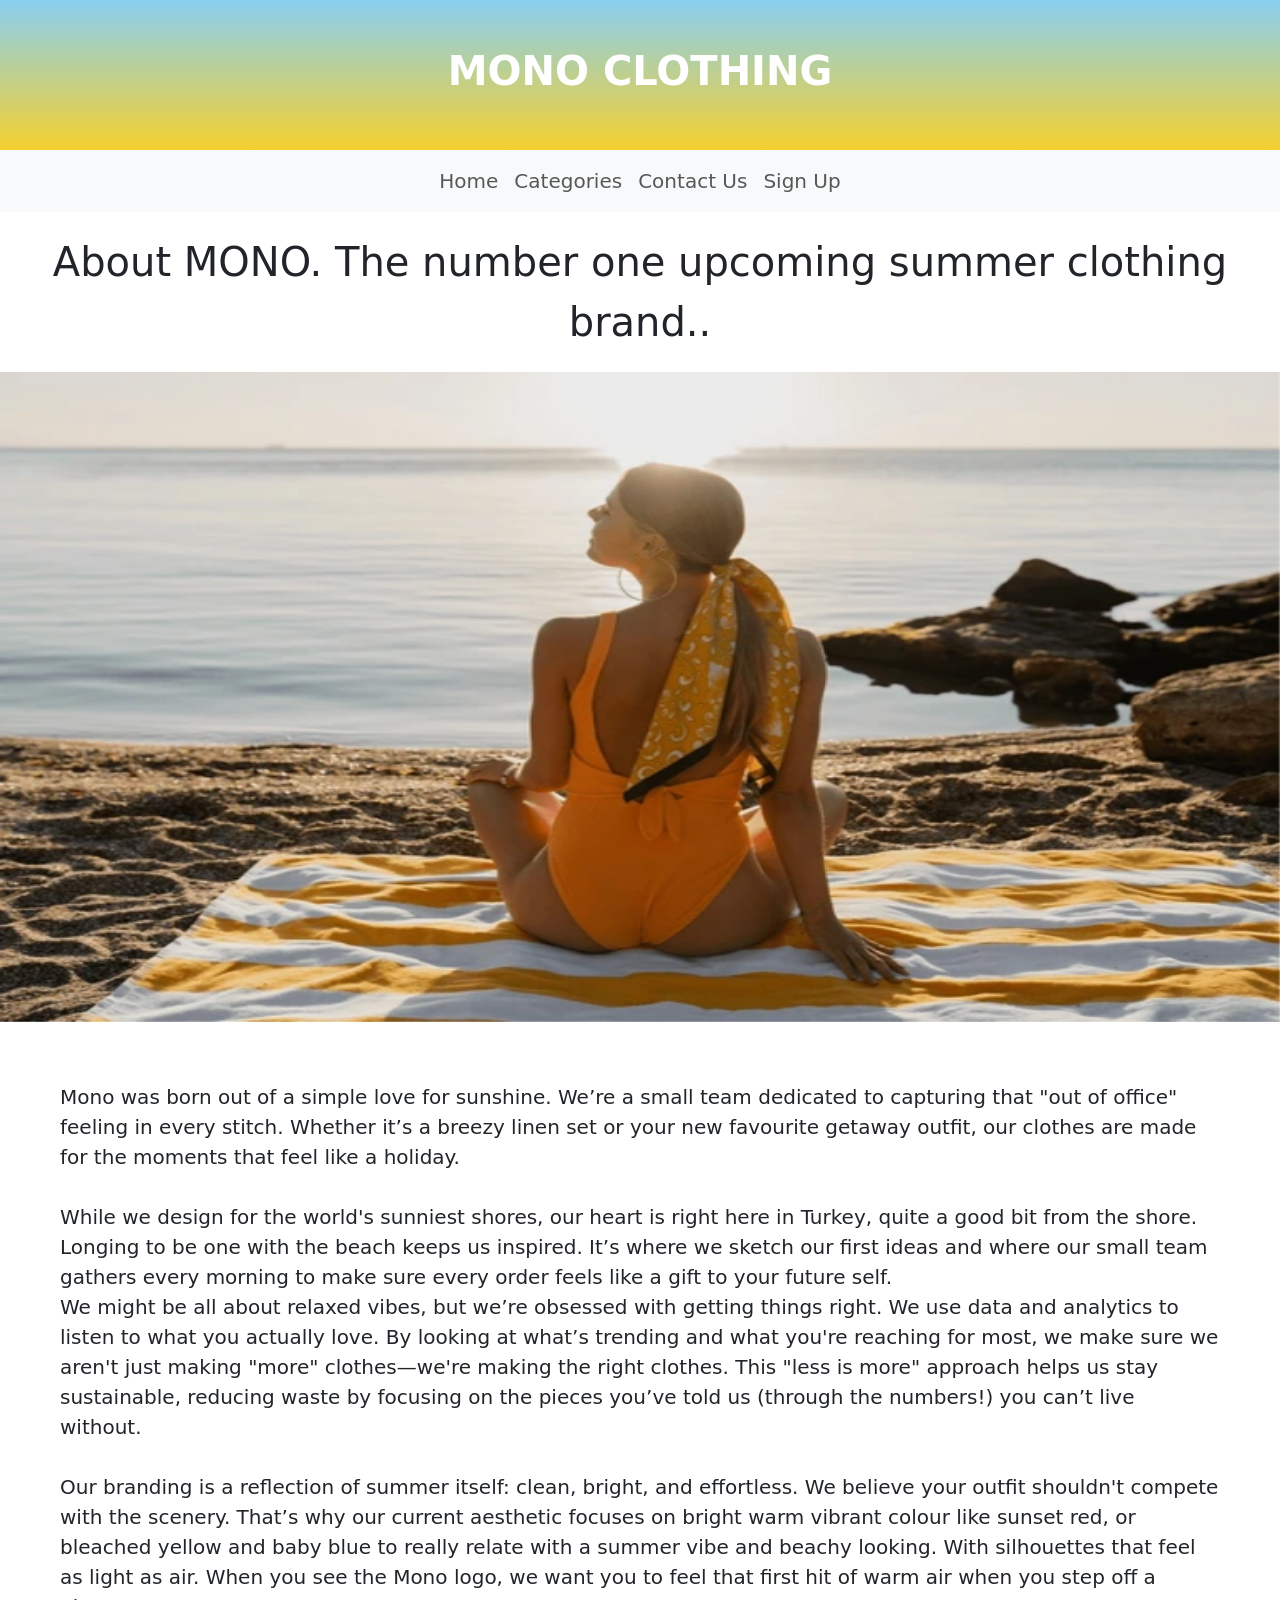
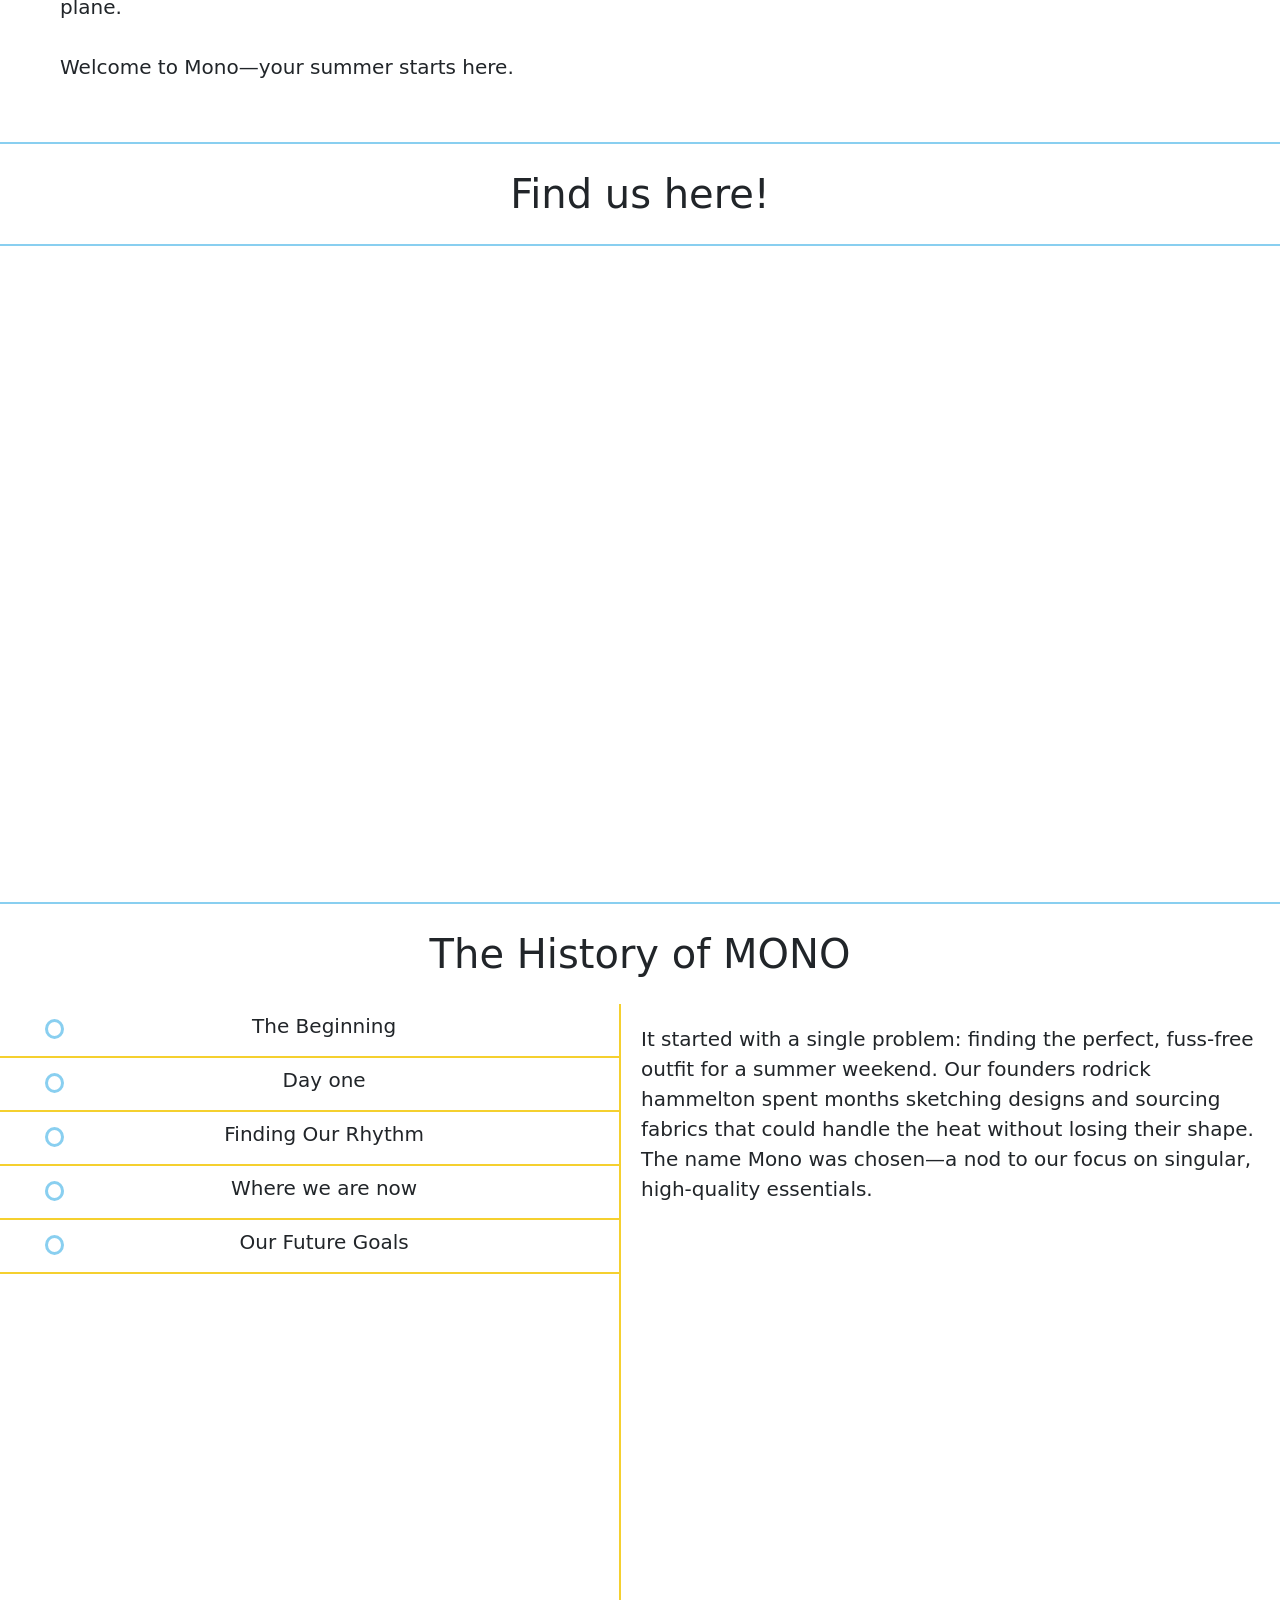
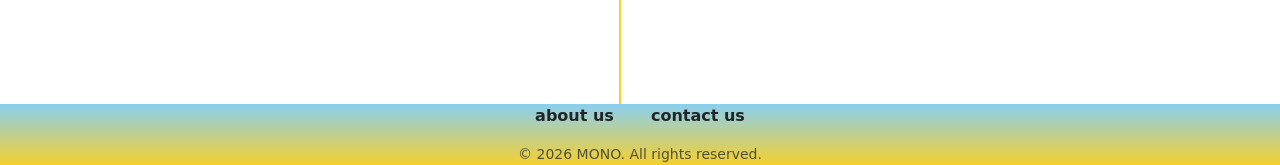
<file: COM109_CW2/about-us.html>
<!DOCTYPE html>
<html lang="eng">
    <head>
        <meta charset="utf-8" />
        <meta name="viewport" content="width=device-width" />


        <link rel="stylesheet" type="text/css" href="styles.css">
        <link rel="stylesheet" type="text/css" href="bootstrap.min.css">
        <link rel="icon" type="image/x-icon" href = "Images/Mono_favicon.webP">
        
    </head>
    <body>
        <div class="Header">
            <h1 class="LOGO-MAIN"><b>MONO CLOTHING</b></h1>

        </div>
        <div id="navbar-wrapper" class="sticky-top">
            <nav class ="navbar navbar-expand-lg bg-body-tertiary">
                <button id="navbar" class="navbar-toggler" type="button" data-bs-toggle="collapse" data-bs-target="#navbar-toggler" aria-controls="navbar" aria-expanded="false" aria-label="navigation toggle">
                    <span class="navbar-toggler-icon"></span>
                </button>
               
                <div class="collapse navbar-collapse text-center" id="navbar-toggler">
                    <ul class="navbar-nav mx-auto">
                        <li class="nav-item">
                            <a class = "nav-link" href="index.html"> Home </a>
                        </li>
                        <li class="nav-item">
                            <a class = "nav-link" href="index.html#categories"> Categories </a>
                        </li>
                        <li class="nav-item">
                            <a class = "nav-link" href="contact-us.html"> Contact Us </a>
                        </li>
                        <li class="nav-item">
                            <a class = "nav-link" href="sign-up.html"> Sign Up </a>
                        </li>
                    </ul>
                </div>
            </nav>
        </div>

        <main>
            <div class="aboutus_title">
                About MONO. The number one upcoming summer clothing brand..
            </div>

            <div id="carouselExampleAutoplaying" class="carousel slide" data-bs-ride="carousel">
                <div class="carousel-inner">
                    <div class="carousel-item active">
                        <img src="Images/Lady-sitting-at-beach.webp" class="aboutus_title-image" alt="Lady sitting at beach">
                    </div>
                    <div class="carousel-item">
                        <img src="Images/Male-waling-down-beach.avif" class="aboutus_title-image" alt="...">
                    </div>
                    <div class="carousel-item">
                        <img src="Images/Male-looking-cool.png" class="aboutus_title-image" alt="...">
                    </div>
                </div>
            </div>

            <div class="body-text">
                Mono was born out of a simple love for sunshine.
                We’re a small team dedicated to capturing that "out of office" 
                feeling in every stitch. Whether it’s a breezy linen set or your new 
                favourite getaway outfit, our clothes are made for the moments that 
                feel like a holiday.
                <br>
                <br>
                While we design for the world's sunniest shores, our heart is right here in
                Turkey, quite a good bit from the shore. Longing to be one with the beach
                keeps us inspired. It’s where we sketch our first ideas and where our small 
                team gathers every morning to make sure every order feels like a gift to your 
                future self.
                <br>
                We might be all about relaxed vibes, but we’re obsessed with getting things 
                right. We use data and analytics to listen to what you actually love. 
                By looking at what’s trending and what you're reaching for most, 
                we make sure we aren't just making "more" clothes—we're making the right 
                clothes. This "less is more" approach helps us stay sustainable, reducing 
                waste by focusing on the pieces you’ve told us (through the numbers!) 
                you can’t live without.
                <br>
                <br>
                Our branding is a reflection of summer itself: clean, bright, and effortless. 
                We believe your outfit shouldn't compete with the scenery. That’s why our 
                current aesthetic focuses on bright warm vibrant colour like sunset red, or
                bleached yellow and baby blue to really relate with a summer vibe and beachy
                looking. With silhouettes that feel as light as air. When you see the Mono 
                logo, we want you to feel that first hit of warm air when you step off a plane.
                <br>
                <br>
                Welcome to Mono—your summer starts here.
            </div>

            <div class="image-text">
                Find us here!
            </div>
            <div class="image-text">
                <iframe class="map" src="https://www.google.com/maps/embed?pb=!1m18!1m12!1m3!1d838.0776903593311!2d30.724213674425197!3d36.89754642755353!2m3!1f0!2f0!3f0!3m2!1i1024!2i768!4f13.1!3m3!1m2!1s0x14b0155c964f2671%3A0x40d9dbd42a625f2a!2zVMO8cmtpeWU!5e0!3m2!1sen!2suk!4v1776689193567!5m2!1sen!2suk"></iframe>
            </div>


            <div class="aboutus_title">
                The History of MONO
            </div>


            <div class="Container">
                <div class="aboutus_left-box">
                    <div class="timeline-item Selectable-Card" id="parent-event1" onclick="toggleDetails('event1')">
                        <div class="timeline-dot"></div>
                        <div class="timeline-content">
                            <h5>The Beginning</h5>
                        </div>
                    </div>

                    <div class="timeline-item Selectable-Card" id="parent-event2" onclick="toggleDetails('event2')">
                        <div class="timeline-dot"></div>
                        <div class="timeline-content">
                            <h5>Day one</h5>
                        </div>
                    </div>

                    <div class="timeline-item Selectable-Card" id="parent-event3" onclick="toggleDetails('event3')">
                        <div class="timeline-dot"></div>
                        <div class="timeline-content">
                            <h5>Finding Our Rhythm</h5>
                        </div>
                    </div>

                    <div class="timeline-item Selectable-Card" id="parent-event4" onclick="toggleDetails('event4')">
                        <div class="timeline-dot"></div>
                        <div class="timeline-content">
                            <h5>Where we are now</h5>
                        </div>
                    </div>

                    <div class="timeline-item Selectable-Card" id="parent-event5" onclick="toggleDetails('event5')">
                        <div class="timeline-dot"></div>
                        <div class="timeline-content">
                            <h5>Our Future Goals</h5>
                        </div>
                    </div>
                </div>
                
                <div class="sticky-top aboutus_right-box" style="top: 62px; z-index: 1010;">
                    <div id="event1" class="details">
                        It started with a single problem: finding the perfect, fuss-free 
                        outfit for a summer weekend. Our founders rodrick hammelton spent months sketching 
                        designs and sourcing fabrics that could handle the heat without 
                        losing their shape. The name Mono was chosen—a nod to our focus on 
                        singular, high-quality essentials.
                    </div>
                    <div id="event2" class="details">
                        We officially opened our virtual doors in 06/23/2017. 
                        Operating out of a small studio in Turkey, we launched 
                        our first "Sun & Sand" collection. The response was immediate, and 
                        we quickly realized we weren’t the only ones looking for a simpler 
                        way to dress for the sun.
                    </div>
                    <div id="event3" class="details">
                        As we grew, we stopped guessing and started listening. This was 
                        when we integrated advanced analytics into our design process. By 
                        looking at what our community truly loved, we refined our branding to 
                        the clean, sun-bleached aesthetic you see today. We stopped chasing 
                        fast-fashion trends and started perfecting the "Mono Look."

                    </div>
                    <div id="event4" class="details">
                        Today, Mono is more than just a clothing brand; it’s a community of 
                        sun-seekers. We are still based in Turkey however we did under go
                        an expansion as we wish to expand our company so more people could
                        enjoy it. Using data-driven insights to ensure our production remains sustainable 
                        and intentional. Every new drop is a direct result of your feedback 
                        and the "endless summer" lifestyle we all share.

                    </div>
                    <div id="event5" class="details">
                        <b>Sustainability Milestone:</b><br> By 2030, we aim to transition 100% of our 
                        core collection to certified organic or recycled fabrics, using our analytics to 
                        minimize overproduction and waste.
                        <br>
                        <br>
                        <b>Mono On the Move:</b><br> We are planning our first series of summer pop-up 
                        shops in coastal cities, bringing the "Mono experience" from the screen to the 
                        seaside.
                        <br>
                        <br>
                        <b>Global Sun-Chasing:</b><br> We’re expanding our logistics to ensure that no 
                        matter where the sun is shining in the world, Mono can get a breezy outfit to 
                        your doorstep faster and more efficiently.
                    </div>
                </div>
            </div>
        </main>

        <footer class="main-footer container-fluid">
            <div class="row">
                <div class="col-12 text-center">
                    <nav class="mb-3">
                        <a href="#about-us" class="text-dark text-decoration-none mx-3 fw-bold">about us</a>
                        <a href="#contact-us" class="text-dark text-decoration-none mx-3 fw-bold">contact us</a>
                    </nav>
                    <p class="text-muted small mb-0">&copy; 2026 MONO. All rights reserved.</p>
                </div>
            </div>
        </footer>
        
        <script src="jquery.js"></script>
        <script src="About-us.js"></script>
        <script src="https://cdn.jsdelivr.net/npm/bootstrap@5.3.8/dist/js/bootstrap.bundle.min.js"></script>
    </body>

</html>
</file>
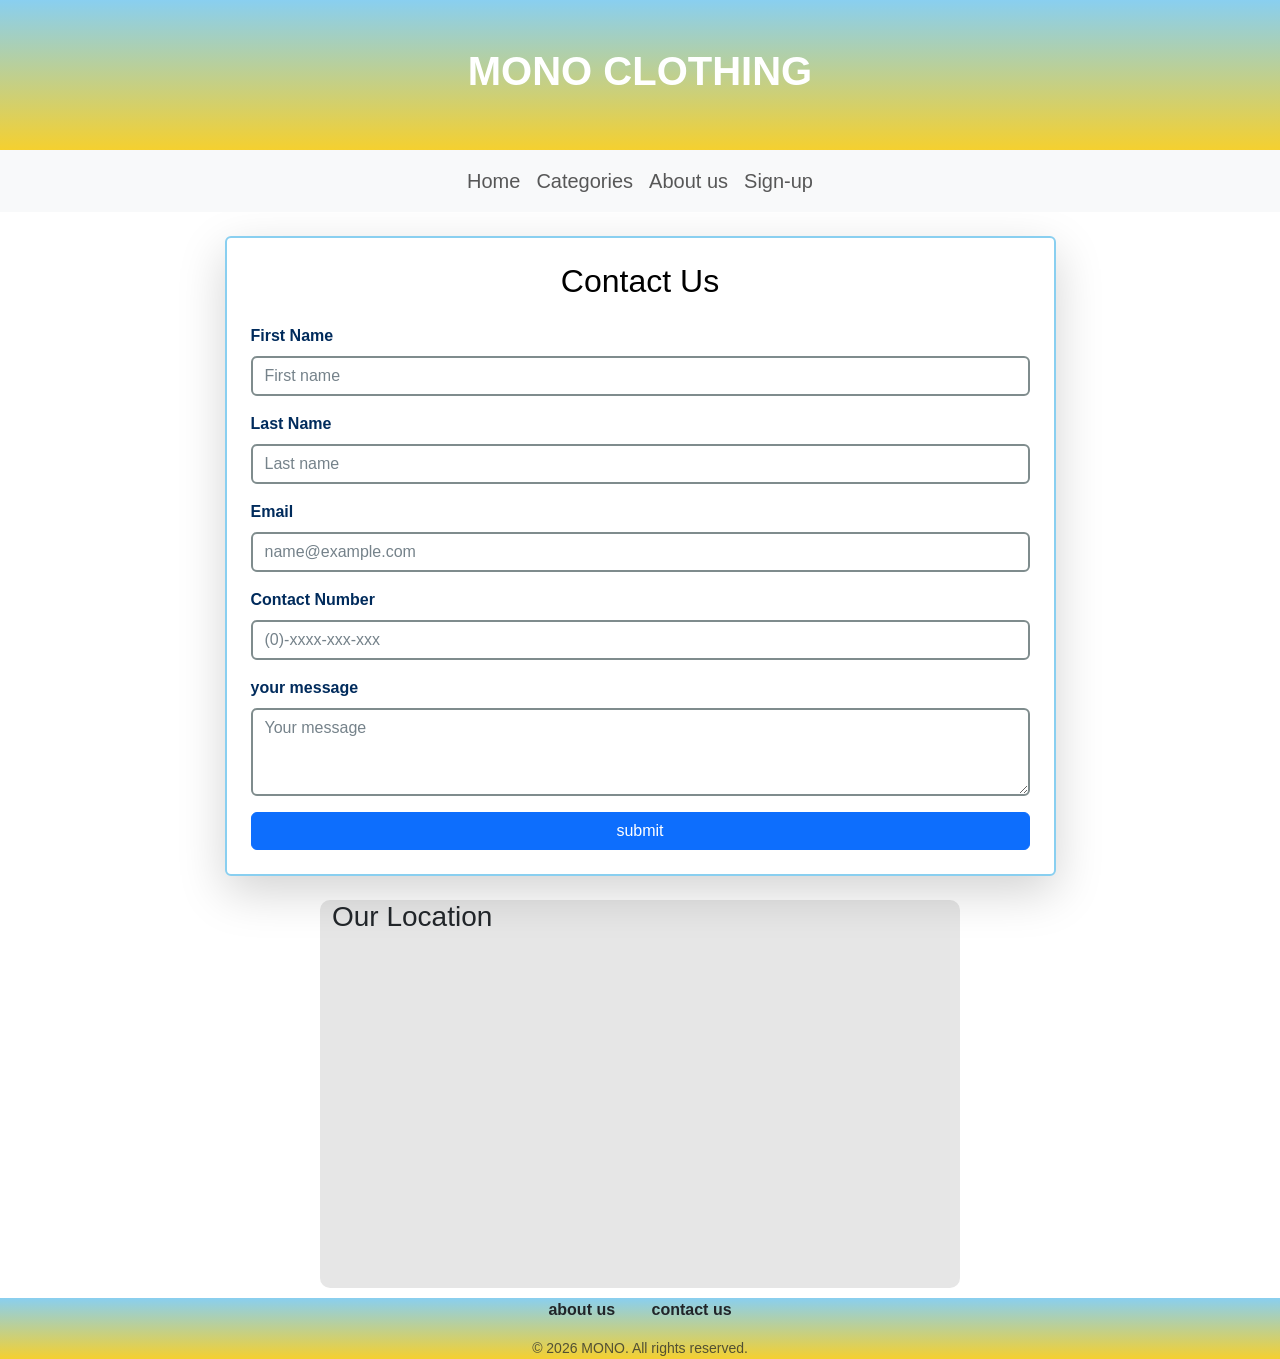
<file: COM109_CW2/contact-us.html>
<!DOCTYPE html>
<html lang="en">
    <head>
        <meta charset="UTF-8">
        <meta name="viewport" content="width=device-width, initial-scale=1.0">
        <meta name="description" content="page to contact the company">
        <meta name="author" content="MONO">

        <link rel="stylesheet" href="bootstrap.min.css"><!-- boostrap CSS -->
        <link rel="stylesheet" type="text/css" href="styles.css"><!-- Custom CSS -->
        <link rel="icon" type="image/x-icon"  href="/Images/Mono_favicon.webP">
        <title>Contact Us</title>
    </head>

    <body>
        <div class="Header">
            <h1 class="LOGO-MAIN"><b>MONO CLOTHING</b></h1>
        </div>

        <!-- navbar -->
         <div id="navbar-wrapper" class="sticky-top">
            <nav class ="navbar navbar-expand-lg bg-body-tertiary">
                <button id="navbar" class="navbar-toggler" type="button" data-bs-toggle="collapse" data-bs-target="#navbar-toggler" aria-controls="navbar" aria-expanded="false" aria-label="navigation toggle">
                    <span class="navbar-toggler-icon"></span>
                </button>
                
                <div class="collapse navbar-collapse text-center" id="navbar-toggler">
                    <ul class="navbar-nav mx-auto">
                        <li class="nav-item">
                            <a class = "nav-link" href="index.html"> Home </a>
                        </li>
                        <li class="nav-item">
                            <a class = "nav-link" href="index.html#categories"> Categories </a>
                        </li>
                        <li class="nav-item">
                            <a class = "nav-link" href="about-us.html"> About us </a>
                        </li>
                        <li class="nav-item">
                            <a class = "nav-link" href="sign-up.html"> Sign-up </a>
                        </li>
                    </ul>
                </div>
            </nav>
        </div>

        <!-- The form field -->   
        <main>
            <div class="container mt-0">
                <div class="row justify-content-center">
                    <div class="col-md-9">
                        
                        <form class="inputForm p-4 mt-4 mb-4 shadow-lg rounded needs-validation" name="inputForm" id="contactForm" novalidate>
                            <div id="subTitle">
                                <h2 class="mb-4">Contact Us</h2>
                            </div>
                                    
                            <div class="mb-3">
                                <label for="firstName" class="form-label">First Name</label>
                                <input type="text" name="firstName" class="form-control" id="firstName" placeholder="First name" required>
                                <div class="invalid-feedback">Please enter your first name</div>
                            </div>
                                
                            <div class="mb-3">
                                <label for="lastName" class="form-label">Last Name</label>
                                <input type="text" name="lastName" class="form-control" id="lastName" placeholder="Last name" required>
                                <div class="invalid-feedback">Please enter your last name</div>
                            </div>
                                
                            <div class="mb-3">
                                <label for="Email" class="form-label">Email</label>
                                <input type="email" name="Email" class="form-control" id="Email" placeholder="name@example.com" required autocomplete="email">
                                <div class="invalid-feedback">Enter a valid email</div>
                            </div>

                            <div class="mb-3">
                                <label for="contactNum" class="form-label">Contact Number</label>
                                <input type="tel" name="contact" class="form-control" id="contactNum" placeholder="(0)-xxxx-xxx-xxx" required>
                                <div class="invalid-feedback">Please enter a valid contact number</div>
                            </div>

                            <div class="mb-3">
                                <label for="contactMsg" class="form-label">your message</label>
                                <textarea class="form-control" name="contactMsg" id="contactMsg" rows="3" placeholder="Your message" required></textarea>
                                <div class="invalid-feedback">Please enter a message</div>

                            </div>

                            <button type="submit" class="btn btn-primary w-100" id="submitButton">submit</button>
                        </form>
                    </div>
                </div>
            </div>

            <div class="container" id="map-wrapper">
                <h3>Our Location</h3>
                <div class="ratio ratio-16x9 mb-2">
                    <iframe title="companyLocation" src="https://www.google.com/maps/embed?pb=!1m18!1m12!1m3!1d2310.963638840043!2d-5.9316798239542265!3d54.604633179837606!2m3!1f0!2f0!3f0!3m2!1i1024!2i768!4f13.1!3m3!1m2!1s0x4861084ca01b3ccd%3A0xf36a06a9666eabcc!2sUlster%20University!5e0!3m2!1sen!2suk!4v1776355851110!5m2!1sen!2suk" allowfullscreen="" loading="lazy" referrerpolicy="no-referrer-when-downgrade"></iframe>
                </div>
            </div>
        </main>

        <footer class=" main-footer container-fluid">
            <div class="row">
                <div class="col-12 text-center">
                    <nav class="mb-3">
                        <a href="#about-us" class="text-dark text-decoration-none mx-3 fw-bold">about us</a>
                        <a href="#contact-us" class="text-dark text-decoration-none mx-3 fw-bold">contact us</a>
                    </nav>
                    <p class="text-muted small mb-0">&copy; 2026 MONO. All rights reserved.</p>
                </div>
            </div>
        </footer>
        <script src="jquery.js"></script>
        <script src="main.js"></script>
    </body>
</html>
</file>
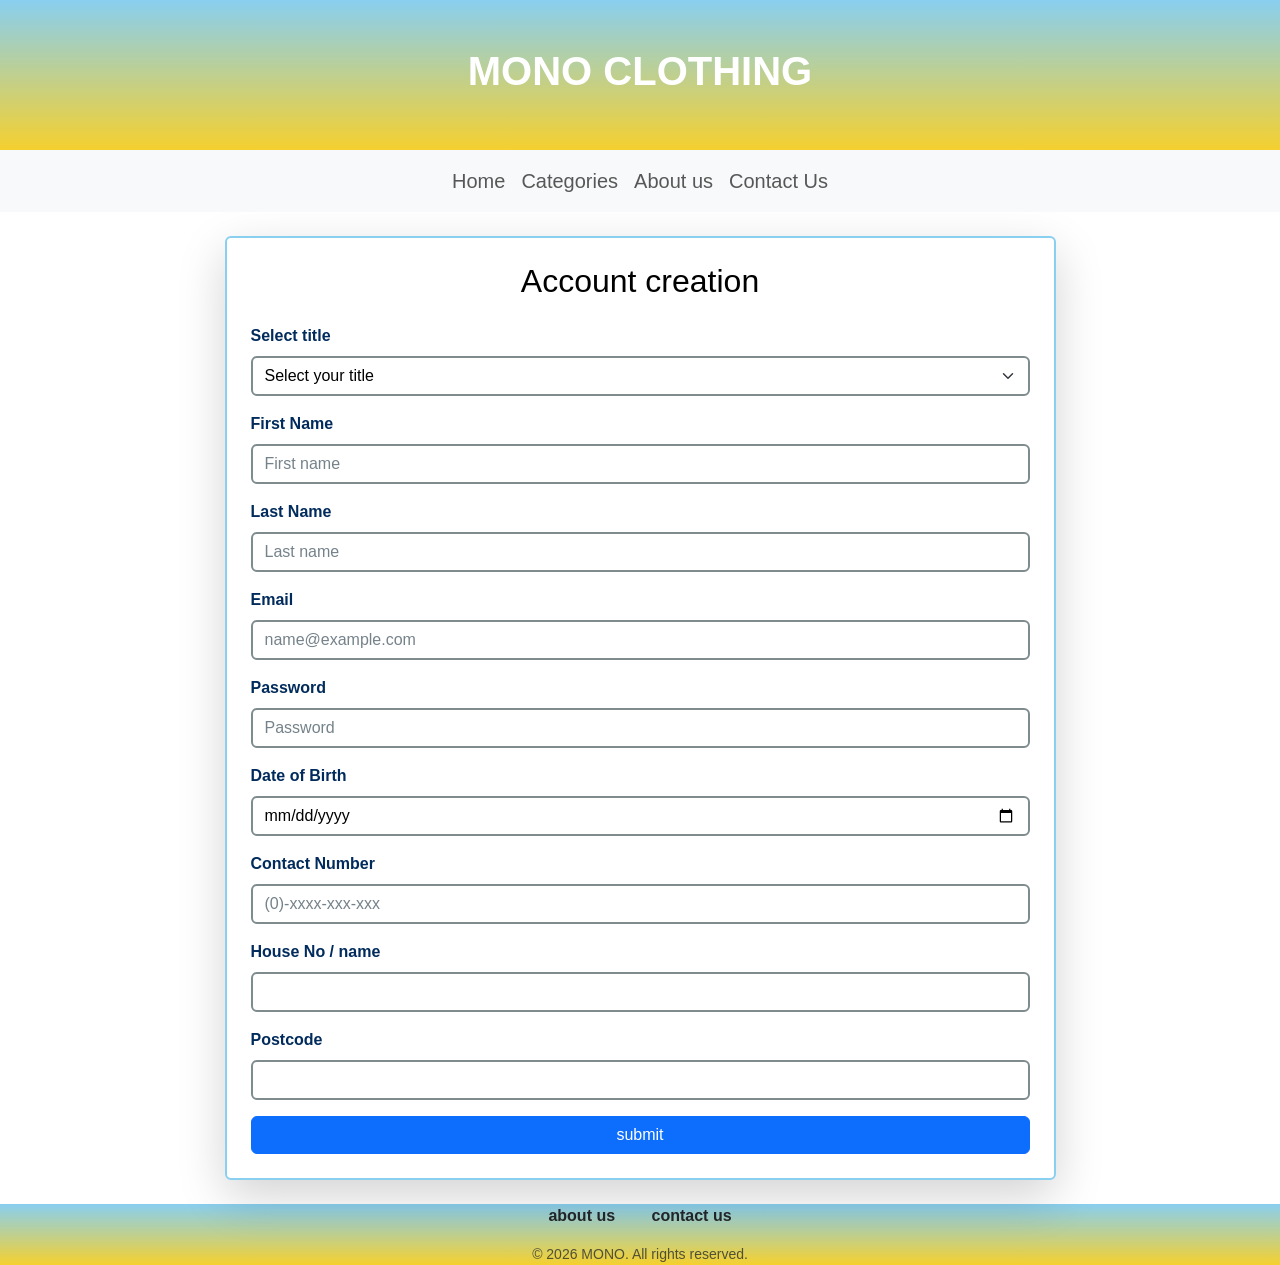
<file: COM109_CW2/sign-up.html>
<!DOCTYPE html>
<html lang="en">
    <head>
        <meta charset="utf-8">
        <meta name="viewport" content="width=device-width, initial-scale=1.0">
        <meta name="description" content="signup for an account to get started">
        <meta name="author" content="MONO">
        
        <link rel="stylesheet" href="bootstrap.min.css"><!-- boostrap CSS -->
        <link rel="stylesheet" type="text/css" href="styles.css"><!-- Custom CSS -->
        <link rel="icon" type="image/x-icon"  href="Images/Mono_favicon.webP">
        <title>Account creation</title>
    </head>
    
    <body>
        <div class="Header">
            <h1 class="LOGO-MAIN"><b>MONO CLOTHING</b></h1>
        </div>

        <div id="navbar-wrapper" class="sticky-top">
            <nav class ="navbar navbar-expand-lg bg-body-tertiary" aria-label="sticky navbar">
                <button id="navbar" class="navbar-toggler" type="button" data-bs-toggle="collapse" data-bs-target="#navbar-toggler" aria-controls="navbar-toggler" aria-expanded="false" aria-label="navigation toggle">
                    <span class="navbar-toggler-icon"></span>
                </button>
                
                <div class="collapse navbar-collapse text-center" id="navbar-toggler" aria-label="navbar burger menu">
                    <ul class="navbar-nav mx-auto">
                        <li class="nav-item">
                            <a class = "nav-link" href="index.html"> Home </a>
                        </li>
                        <li class="nav-item">
                            <a class = "nav-link" href="index.html#categories"> Categories </a>
                        </li>
                        <li class="nav-item">
                            <a class = "nav-link" href="about-us.html"> About us </a>
                        </li>
                        <li class="nav-item">
                            <a class = "nav-link" href="contact-us.html"> Contact Us </a>
                        </li>
                    </ul>
                </div>
            </nav>
        </div>

        <main id="signupPageContent">
            <div class="container mt-0">
                <div class="row justify-content-center">
                    <div class="col-md-9">
                        
                        <form class="inputForm p-4 mt-4 mb-4 shadow-lg rounded needs-validation" name="inputForm" id="signupForm" role="form" aria-label="account creation" novalidate>
                            <div id="subTitle">
                                <h2 class="mb-4">Account creation</h2>
                            </div>

                            <div class="mb-3">
                                <label for="title" class="form-label">Select title</label>
                                <select name="title" class="form-select" id="title" required>
                                    <option value="" disabled selected>Select your title</option>
                                    <option value="miss">Miss</option>
                                    <option value="mrs">Mrs</option>
                                    <option value="ms">Ms</option>  
                                    <option value="mr">Mr</option>
                                    <option value="mx">Mx</option>
                                    <option value="Reverend">Reverend</option>
                                    <option value="dr">Dr</option>
                                </select>
                                <div class="invalid-feedback">Please select a title</div>
                            </div>
                                    
                            <div class="mb-3">
                                <label for="firstName" class="form-label">First Name</label>
                                <input type="text" name="firstName" class="form-control" id="firstName" placeholder="First name" required>
                                <div class="invalid-feedback">Please enter your first name</div>
                            </div>
                                
                            <div class="mb-3">
                                <label for="lastName" class="form-label">Last Name</label>
                                <input type="text" name="lastName" class="form-control" id="lastName" placeholder="Last name" required>
                                <div class="invalid-feedback">Please enter your last name</div>
                            </div>
                                
                            <div class="mb-3">
                                <label for="Email" class="form-label">Email</label>
                                <input type="email" name="Email" class="form-control" id="Email" placeholder="name@example.com" required autocomplete="email">
                                <div class="invalid-feedback">Enter a valid email</div>
                            </div>
                            
                            <div class="mb-3">
                                <label for="password" class="form-label">Password</label>
                                <input type="password" name="password" class="form-control" id="password" placeholder="Password" minlength="8" required autocomplete="new-password">
                                <div class="invalid-feedback">Please enter valid password</div>
                            </div>
                                
                            <div class="mb-3">
                                <label for="DOB" class="form-label">Date of Birth</label>
                                <input type="date" name="DOB" class="form-control" id="DOB" required>
                                <div class="invalid-feedback">Please enter a date of birth</div>
                            </div>

                            <div class="mb-3">
                                <label for="contactNum" class="form-label">Contact Number</label>
                                <input type="tel" name="contact" class="form-control" id="contactNum" placeholder="(0)-xxxx-xxx-xxx" required>
                                <div class="invalid-feedback">Please enter a valid contact number</div>
                            </div>

                            <div class="mb-3">
                                <label for="houseNo" class="form-label">House No / name</label>
                                <input type="text" name="house_No" class="form-control" id="houseNo" required>
                                <div class="invalid-feedback">Please enter a valid house No/name</div>
                            </div>

                            <div class="mb-3">
                                <label for="postCode" class="form-label">Postcode</label>
                                <input type="text" name="post_code" class="form-control" id="postCode" required>
                                <div class="invalid-feedback">Please enter a valid postcode</div>
                            </div>

                            <button type="submit" onclick="setLocalStorage()" class="btn btn-primary w-100" id="submitButton">submit</button>
                            
                        </form>

                    </div>
                </div>
            </div>
        </main>

        <footer class="main-footer container-fluid">
            <div class="row">
                <div class="col-12 text-center">
                    <nav class="mb-3">
                        <a href="#about-us" class="text-dark text-decoration-none mx-3 fw-bold">about us</a>
                        <a href="#contact-us" class="text-dark text-decoration-none mx-3 fw-bold">contact us</a>
                    </nav>
                    <p class="text-muted small mb-0">&copy; 2026 MONO. All rights reserved.</p>
                </div>
            </div>
        </footer>
    
    <script src="jquery.js"></script>
    <script src="main.js"></script>
    </body>

</html>
</file>
<file: COM109_CW2/styles.css>
/* General - shared across all pages*/
body {
    font-family: Verdana, Geneva, sans-serif;
    margin: 0;
    min-height: 100vh;
    background-size: cover;
    background-repeat: no-repeat;
    background-attachment: fixed;
}
main {
    background-color: white;
}

div.Header {
    background-image: linear-gradient(to top, rgb(245,208,47) , rgb(137, 207, 240));
    height: 150px;
    width: 100%;
    justify-content: center;
    align-items: center;
    display: flex;
}

h1.LOGO-MAIN {
    color: rgb(255,255,255);
    text-align: center;
}

.navbar {
    font-size: 20px;
}

.navbar a:hover {
    background-color: rgb(137, 207, 240);
}

.main-footer {
    background-image: linear-gradient(to top, rgb(245,208,47) , rgb(137, 207, 240));
}


/* sign-up page */
#subTitle {
    align-items: center;
    justify-content: center;
    display: flex;
}

/* The main body of the form */
.inputForm {
    background-color: white;
    color: black;
    border: 2px solid rgb(137, 207, 240);
}

/* this is the text areas of the input fields */
.inputForm .form-control {
    background-color: rgba(255, 255, 255, 0.1);
    border: 2px solid #7f8c8d;
    color: black;
}

.form-select {
    background-color: rgba(255, 255, 255, 0.1);
    border: 2px solid #7f8c8d;
    color: black;
}

.inputForm .form-label {
    font-weight: bold;
    color: #002b5c;
}

.inputForm .form-control::placeholder {
    color: #75828a;
}


/* contact-us page */
#map-wrapper {
    background-color: rgb(230, 230, 230);
    width: 50%;
    border-radius: 10px;
    margin-bottom: 10px;
}

/* About-us page */
.Container {
    padding: 0%;
    display: flex;
    
}

.aboutus_left-box {
    flex: 1;
    height: 700px;
    width: 50%;
    border-right: 2px solid rgb(245,208,47);

}

.aboutus_right-box {
    flex: 1;
    height: 400px;
    width: 50%;
    padding: 20px 20px;
    font-size: 20px;
}

.timeline-item {
    display: flex;
    padding: 10px 40px;
    border-bottom: 2px solid rgb(245,208,47);
}

.timeline-dot {
    position: relative;
    width: 20px;
    height: 20px;
    background-color: white;
    border: 3px solid rgb(137, 207, 240);
    margin: 5px 5px;
    border-radius: 50%;
    transition: all 0.3s ease;
}

.active-item .timeline-dot {
  background-color: rgb(245,208,47) !important;
  border-color: rgb(245,208,47) !important;
}


.timeline-content {
    text-align: center;
    display: flex;
    flex-direction: column;
    width: 100%;
}

.Selectable-Card {
  cursor: pointer;
  transition: background-color 0.3s ease, transform 0.2s ease;
}

.Selectable-Card:hover {
  background-color: #dddddd;
}

.details { 
    display: none; 
    opacity: 0;
}
.details.show { 
    display: block !important;
    opacity: 1;
}

.aboutus_title {
    padding: 20px 20px;
    text-align: center;
    font-size: 40px;
}

.aboutus_title-image {
    width: 100%;
    height: 650px;
}

.body-text {
    font-size: 20px;
    padding: 60px 60px;
    border-bottom: 2px solid rgb(137, 207, 240);
}

.image-text {
    text-align: center;
    width: 100%;
    font-size: 40px;
    padding: 20px 20px;
    border-bottom: 2px solid rgb(137, 207, 240);
    position: relative;
}

.map {
    width: 100%;
    height: 600px;
    allowfullscreen: true;
    loading: lazy; 
    referrerpolicy: no-referrer-when-downgrade;
    position: relative;
}
</file>
